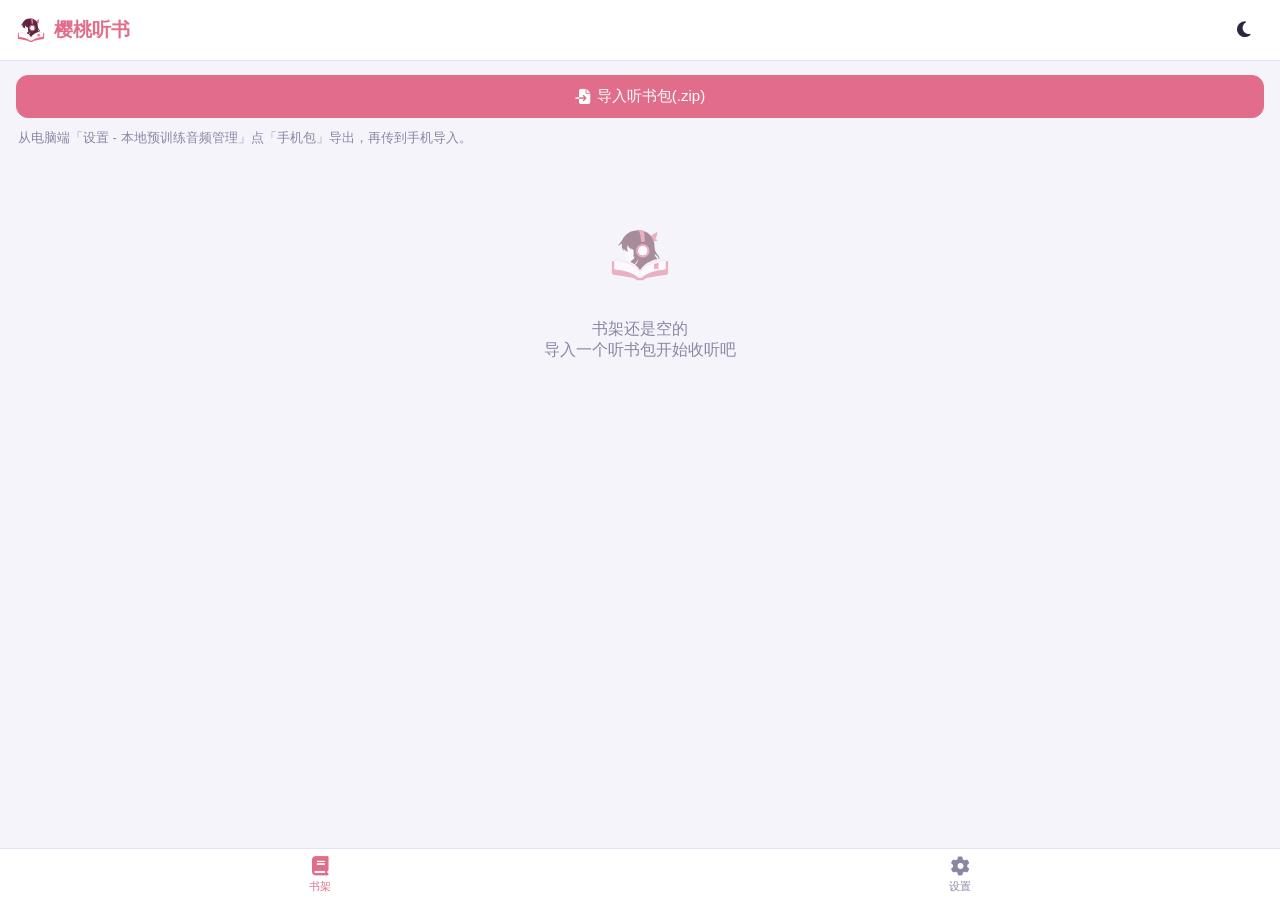
<file: mobile/index.html>
<!DOCTYPE html>
<html lang="zh-CN" data-theme="light">
<head>
  <meta charset="UTF-8">
  <meta name="viewport" content="width=device-width, initial-scale=1.0, maximum-scale=1.0, user-scalable=no, viewport-fit=cover">
  <meta name="theme-color" content="#e26d8a">
  <title>樱桃听书</title>
  <link rel="icon" type="image/svg+xml" href="favicon.svg">
  <link rel="manifest" href="manifest.webmanifest">
  <link rel="stylesheet" href="vendor/fa/css/all.min.css">
  <link rel="stylesheet" href="css/style.css">
</head>
<body>

<!-- 樱桃听书 LOGO（颜色由 --logo-c1/c3/c5 控制，随主题变色） -->
<svg width="0" height="0" style="position:absolute" aria-hidden="true">
  <symbol id="cherry-logo" viewBox="0 0 1254 1254">
    <polygon style="fill:#fff" points="363.51 550.59 346.84 581.7 331.76 599.16 325.02 604.32 354.78 668.6 386.52 714.23 412.31 736.45 442.86 734.46 493.3 720.46 532.93 694.79 540.87 557.9 485.71 467.56 408.08 422.99 346.18 416.55 371.57 495.21 363.51 550.59"/>
    <polygon style="fill:#fff" points="120.58 746.73 137.51 744.95 224.24 736.45 432.94 797.68 533.72 857.43 627 961.69 738.59 841.73 916.35 770.31 1083.79 727.72 1116.49 744.95 1133.42 746.73 1159.18 811.18 1149.66 935.31 810.81 1031.78 682.12 1082.57 639.88 1103.2 565.6 1084.95 289.04 961.55 120.58 935.31 89.86 845.07 120.58 746.73"/>
    <path style="fill:var(--logo-c1,#8770e2)" d="M895.85,357.43c5.65,1.23,15.55,2.47,26.06,1.25,12.76-1.49,25.66-11.11,58.99-9.26,0,0-10.85-23.01-56.87-41.53,43.91-42.32,44.7-126.31,38.62-148-14.02,27.51-55.02,50.26-64.81,55.55s-41.13,15.47-51.53,43.24v.02c21.74,28.66,38.55,61.84,49.53,98.72,0,0,0,0,.01,0Z"/>
    <path style="fill:var(--logo-c3,#353460)" d="M973.72,619.98c-78.87-80.38-55.19-164.24-68.04-220.85-.46-2.05-.92-4.1-1.3-6.16-28.05-151.16-147.46-251.1-306.15-251.1s-238.99,78.56-271.26,117.18c-32.27,38.62-77.77,123.27-99.99,147.6-22.22,24.34-35.64,29.16-35.64,29.16,20.3,3.55,49.13-3.16,84.58-34.5-16.53,99.99,14.68,134.64,43.51,146.81,0,0-15.08-23.28-13.75-58.46,19.31,52.11,64.28,69.04,88.08,71.95-21.69-24.6-20.5-100.65-6.22-131.07,18.25,54.76,62.69,87.29,85.7,92.32,0,0-19.05-15.08-24.6-33.86,0,0,28.83,30.95,51.05,40.21,7.14,77.24,2.84,110.24-12.23,135.76,0,0,7.47.07,27.91-24.34,1.98,38.29-10.78,66.73-10.78,66.73l-39.84,22.81s-1.42,11.75-23.77,34.11c26.97,11.97,52.49,27.2,75.97,44.48,17.1-11.52,35.37-34.81,43.95-48.44,13.76-21.82,21.69-33.06,34.12-71.29,0,0-2.38,54.09-26.45,89.54-14.82,21.82-28.72,34.61-37.23,41.22,39.63,31.71,72.6,68.97,95.66,105.31,108.78-171.94,317.49-214.79,344.47-219.29-33.59-21.69-59.52-74.07-62.43-106.6,15.61,23.81,38.36,32.01,53.7,49.2,15.34,17.19,27.51,34.52,29.1,54.62,8.2-2.38,16.4-1.85,16.4-1.85,0,0,7.61-38.27-34.52-81.21Z"/>
    <path style="fill:var(--logo-c1,#8770e2)" d="M590.26,129.94s68.05,3.77,103.36,13.29c15.47,34.72,25.92,75.65,27.11,221.93h-73.4s2.91-164.53-57.07-235.22Z"/>
    <circle style="fill:#fff" cx="682.12" cy="544.75" r="97.19"/>
    <path style="fill:var(--logo-c1,#8770e2)" d="M682.12,412.64c-72.96,0-132.11,59.15-132.11,132.11s59.15,132.11,132.11,132.11,132.11-59.15,132.11-132.11-59.15-132.11-132.11-132.11ZM682.12,641.94c-53.68,0-97.19-43.51-97.19-97.19s43.51-97.19,97.19-97.19,97.19,43.51,97.19,97.19-43.51,97.19-97.19,97.19Z"/>
    <polygon style="fill:var(--logo-c1,#8770e2)" points="901.9 801.49 989.79 776.49 989.79 913.64 945.85 884.55 901.9 913.64 901.9 801.49"/>
    <path style="fill:var(--logo-c5,#ece6f7)" d="M1105.19,709.04c-356.84,13.23-478.19,239.92-478.19,239.92,0,0-121.35-226.69-478.19-239.92-8.73,0-11.31,12.7-11.31,23.41v12.5s412.72,30.75,489.49,260.88c76.78-230.13,489.49-260.88,489.49-260.88v-12.5c0-10.71-2.58-23.41-11.31-23.41Z"/>
    <path style="fill:var(--logo-c1,#8770e2)" d="M1177.07,971.04v-192.57c0-36.24-25.13-31.74-25.13-31.74h-18.52s-.6,81.93-.6,121.08,2.38,47.02-35.18,49.66c-282.51,21.69-396.19,120.98-419.33,142.91-20.24,19.18-51.32,16.73-51.32,16.73,0,0-31.08,2.45-51.32-16.73-23.14-21.93-136.82-121.22-419.33-142.91-37.56-2.65-35.18-10.51-35.18-49.66s-.6-121.08-.6-121.08h-18.52s-25.13-4.5-25.13,31.74v192.57s-5.29,42.46,55.02,45.63c47.87,2.52,241.58,30.85,343.68,57.6,29.23,7.66,54.57,13.59,75.85,36.5,6.63,7.14,18.98,12.04,28.17,12.7,18.38,1.32,47.35,0,47.35,0,0,0,28.96,1.32,47.35,0,9.19-.66,21.54-5.56,28.17-12.7,21.28-22.91,46.62-28.84,75.85-36.5,102.09-26.75,295.81-55.08,343.68-57.6,60.31-3.17,55.02-45.63,55.02-45.63Z"/>
  </symbol>
</svg>

<!-- 顶栏 -->
<header class="topbar">
  <div class="brand"><svg class="app-logo"><use href="#cherry-logo"></use></svg> 樱桃听书</div>
  <button class="icon-btn" id="btn-theme" title="明暗"><i class="fas fa-moon"></i></button>
</header>

<!-- 书架 -->
<main id="view-library" class="view">
  <div class="lib-actions">
    <label class="btn primary block"><i class="fas fa-file-import"></i> 导入听书包(.zip)
      <input type="file" id="import-input" accept=".zip,.tsp" hidden></label>
    <p class="hint">从电脑端「设置 - 本地预训练音频管理」点「手机包」导出，再传到手机导入。</p>
  </div>
  <div id="book-list" class="book-list"></div>
</main>

<!-- 阅读器（左右翻页） -->
<main id="view-reader" class="view reader-view hidden">
  <div class="reader-head">
    <button class="icon-btn" id="btn-back"><i class="fas fa-chevron-left"></i></button>
    <div class="reader-title" id="reader-title"></div>
    <button class="icon-btn" id="btn-style" title="阅读样式"><i class="fas fa-font"></i></button>
    <button class="icon-btn" id="btn-del-book" title="删除此书"><i class="fas fa-trash"></i></button>
  </div>
  <div id="page-viewport">
    <div id="pages"></div>
    <div class="page-num" id="page-num" title="拖动进度"></div>
  </div>
  <div class="scrubber" id="scrubber">
    <input type="range" id="scrub-range" min="0" max="0" value="0">
    <span class="scrub-label" id="scrub-label"></span>
  </div>
  <div class="player">
    <button class="icon-btn" id="btn-prev"><i class="fas fa-backward-step"></i></button>
    <button class="play-btn" id="btn-play"><i class="fas fa-play"></i></button>
    <button class="icon-btn" id="btn-next"><i class="fas fa-forward-step"></i></button>
    <span class="progress" id="progress"></span>
  </div>

  <!-- 阅读样式侧边栏（弹出式个性化设置） -->
  <div id="style-mask" class="style-mask hidden"></div>
  <aside id="style-panel" class="style-panel">
    <div class="sp-head"><span>阅读样式</span><button class="icon-btn" id="btn-style-close"><i class="fas fa-xmark"></i></button></div>
    <div class="sp-row"><label>字号</label><input type="range" id="font-range" min="16" max="30" step="1"><span id="font-val" class="hint"></span></div>
    <div class="sp-row"><label>行距</label><input type="range" id="lh-range" min="150" max="250" step="10"><span id="lh-val" class="hint"></span></div>
    <div class="sp-row"><label>字体</label>
      <div class="seg" id="font-family-seg">
        <button data-ff="serif" class="seg-btn">宋体</button>
        <button data-ff="sans" class="seg-btn">黑体</button>
      </div>
    </div>
  </aside>
</main>

<!-- 设置 -->
<main id="view-settings" class="view hidden">
  <div class="card">
    <h3>主题色</h3>
    <div class="theme-row" id="theme-presets"></div>
  </div>
  <div class="card">
    <h3>阅读样式</h3>
    <p class="hint">字号、行距、字体在阅读界面右上角的「<i class="fas fa-font"></i>」按钮里调整。</p>
  </div>
  <div class="card">
    <h3>关于</h3>
    <p class="hint">樱桃听书 手机版 · 仅阅读 + 播放预生成音频，不含合成与训练。</p>
  </div>
</main>

<!-- 底部导航 -->
<nav class="tabbar">
  <button class="tab active" data-view="library"><i class="fas fa-book"></i><span>书架</span></button>
  <button class="tab" data-view="settings"><i class="fas fa-gear"></i><span>设置</span></button>
</nav>

<audio id="audio" preload="auto"></audio>
<script src="vendor/jszip.min.js"></script>
<script src="js/app.js"></script>
</body>
</html>
</file>
<file: mobile/css/style.css>
:root {
  --primary: #e26d8a;
  --primary-d: #c4536f;
  --logo-c1: #e26d8a; --logo-c3: #5a2740; --logo-c5: #fbe9ef;
  --bg: #f6f4fb; --surface: #ffffff; --text: #2a2740; --muted: #8b86a3;
  --border: #e7e2f3; --serif: "Noto Serif SC", "Songti SC", serif;
  --safe-top: env(safe-area-inset-top, 0px);
  --safe-bot: env(safe-area-inset-bottom, 0px);
}
[data-theme="dark"] {
  --bg: #17151f; --surface: #211e2c; --text: #e9e6f3; --muted: #9a93b3;
  --border: #322d42; --logo-c5: #3a3550;
}
* { box-sizing: border-box; -webkit-tap-highlight-color: transparent; }
html, body { margin: 0; height: 100%; }
body {
  font-family: -apple-system, "PingFang SC", "Microsoft YaHei", sans-serif;
  background: var(--bg); color: var(--text);
  display: flex; flex-direction: column; min-height: 100vh;
  overscroll-behavior: none;
}
.hidden { display: none !important; }
.hint { color: var(--muted); font-size: 13px; line-height: 1.6; }

/* 顶栏 */
.topbar {
  position: sticky; top: 0; z-index: 10;
  padding: calc(10px + var(--safe-top)) 16px 10px;
  display: flex; align-items: center; justify-content: space-between;
  background: var(--surface); border-bottom: 1px solid var(--border);
}
.brand { display: flex; align-items: center; gap: 8px; font-weight: 700; font-size: 19px; font-family: var(--serif); color: var(--primary); }
.app-logo { width: 30px; height: 30px; }
.icon-btn { border: none; background: transparent; color: var(--text); font-size: 18px; width: 40px; height: 40px; border-radius: 50%; }
.icon-btn:active { background: var(--border); }

/* 视图 */
.view { flex: 1; overflow-y: auto; padding: 14px 16px calc(80px + var(--safe-bot)); -webkit-overflow-scrolling: touch; }

/* 按钮 */
.btn { display: inline-flex; align-items: center; justify-content: center; gap: 7px; border: 1px solid var(--border); background: var(--surface); color: var(--text); padding: 11px 16px; border-radius: 12px; font-size: 15px; cursor: pointer; }
.btn:active { transform: scale(0.98); }
.btn.primary { background: var(--primary); border-color: var(--primary); color: #fff; }
.btn.block { width: 100%; }

/* 书架 */
.lib-actions { margin-bottom: 14px; }
.lib-actions .hint { margin: 10px 2px 0; }
/* 书架：双列网格带封面（书目形式） */
.book-list { display: grid; grid-template-columns: 1fr 1fr; gap: 14px; }
.book-card { background: var(--surface); border: 1px solid var(--border); border-radius: 14px; padding: 10px; }
.book-cover { width: 100%; aspect-ratio: 3 / 4; border-radius: 8px; overflow: hidden; background: linear-gradient(135deg, var(--primary), var(--primary-d)); display: flex; align-items: center; justify-content: center; margin-bottom: 8px; }
.book-cover img { width: 100%; height: 100%; object-fit: cover; }
.book-cover .ph { color: #fff; opacity: .85; font-family: var(--serif); font-size: 15px; text-align: center; padding: 6px; }
.book-card h4 { margin: 2px 0 3px; font-size: 14.5px; font-family: var(--serif); line-height: 1.3; }
.book-card .meta { font-size: 11.5px; color: var(--muted); }
/* 章节列表行（在某本书内部时用列表形态） */
.book-list.chapters { display: flex; flex-direction: column; gap: 10px; }
.book-list.chapters .book-card { padding: 14px 16px; }
.book-list.chapters .book-cover { display: none; }

/* 阅读样式侧边栏 */
.style-mask { position: fixed; inset: 0; background: rgba(0,0,0,.35); z-index: 40; }
.style-panel { position: fixed; top: 0; right: 0; bottom: 0; width: 78%; max-width: 320px; z-index: 41; background: var(--surface); border-left: 1px solid var(--border); box-shadow: -6px 0 24px rgba(0,0,0,.18); transform: translateX(100%); transition: transform .25s ease; padding: calc(12px + var(--safe-top)) 16px 16px; display: flex; flex-direction: column; gap: 18px; }
.style-panel.open { transform: translateX(0); }
.sp-head { display: flex; align-items: center; justify-content: space-between; font-weight: 700; font-family: var(--serif); font-size: 17px; }
.sp-row { display: flex; flex-direction: column; gap: 8px; }
.sp-row > label { font-size: 13px; color: var(--muted); }
.empty { grid-column: 1 / -1; text-align: center; color: var(--muted); padding: 60px 20px; }
.empty .app-logo { width: 64px; height: 64px; opacity: .5; margin-bottom: 12px; }
.sub-head { display: flex; align-items: center; gap: 6px; margin-bottom: 12px; font-weight: 600; font-family: var(--serif); font-size: 16px; }
.sub-head .icon-btn { width: 34px; height: 34px; font-size: 16px; }

/* 阅读器（左右翻页） */
.reader-view { padding: 0 0 calc(58px + var(--safe-bot)); overflow: hidden; display: flex; flex-direction: column; }
.reader-head { display: flex; align-items: center; gap: 6px; padding: 8px 10px; }
.reader-title { flex: 1; text-align: center; font-weight: 600; font-family: var(--serif); font-size: 15px; white-space: nowrap; overflow: hidden; text-overflow: ellipsis; }
/* 关键：viewport 不留左右内边距，避免内边距框露出相邻列；列宽=整屏宽，
   文字的左右边距改放在段落上，这样每页正好一列、无串列。 */
#page-viewport { flex: 1; min-height: 0; position: relative; overflow: hidden; padding: 6px 0; }
#pages {
  height: 100%; column-gap: 0; column-fill: auto;
  font-size: var(--reader-font, 19px); line-height: var(--reader-lh, 2);
  font-family: var(--reader-ff, var(--serif)); color: var(--text);
  transition: transform .25s ease; will-change: transform;
}
.para { margin: 0 22px .35em; text-indent: 2em; text-align: justify; }
.sentence { border-radius: 5px; transition: background .15s, color .15s; }
.sentence.active { background: color-mix(in srgb, var(--primary) 20%, transparent); color: var(--primary-d); }
.page-num { position: absolute; bottom: 2px; right: 20px; font-size: 11px; color: var(--muted); }

/* 阅读时隐藏底部导航，腾出空间多显示文字 */
body.reading .tabbar { display: none; }
body.reading .reader-view { padding-bottom: var(--safe-bot); }

/* 进度拖拽条（浮层；点页码展开，使用后收起，不挤压正文） */
.scrubber {
  position: fixed; left: 0; right: 0; bottom: calc(74px + var(--safe-bot)); z-index: 30;
  background: var(--surface); border-top: 1px solid var(--border); box-shadow: 0 -4px 16px rgba(0,0,0,.08);
  display: flex; align-items: center; gap: 10px;
  max-height: 0; overflow: hidden; padding: 0 16px;
  transition: max-height .22s ease, padding .22s ease;
}
.scrubber.open { max-height: 60px; padding: 10px 16px; }
.scrubber input[type=range] { flex: 1; accent-color: var(--primary); }
.scrubber .scrub-label { font-size: 12px; color: var(--muted); min-width: 52px; text-align: right; }
.page-num { cursor: pointer; }

/* 播放条（阅读器内，随流布局） */
.player {
  display: flex; align-items: center; justify-content: center; gap: 18px;
  padding: 10px 16px; background: var(--surface); border-top: 1px solid var(--border); position: relative;
}
.play-btn { width: 54px; height: 54px; border-radius: 50%; border: none; background: var(--primary); color: #fff; font-size: 20px; }
.play-btn:active { transform: scale(0.96); }
.progress { position: absolute; right: 16px; font-size: 12px; color: var(--muted); }

/* 设置 */
.card { background: var(--surface); border: 1px solid var(--border); border-radius: 14px; padding: 16px; margin-bottom: 12px; }
.card h3 { margin: 0 0 12px; font-size: 15px; }
.theme-row { display: flex; gap: 12px; flex-wrap: wrap; }
.swatch { width: 34px; height: 34px; border-radius: 50%; border: 2px solid transparent; cursor: pointer; }
.swatch.sel { border-color: var(--text); box-shadow: 0 0 0 2px var(--surface) inset; }
#font-range, #lh-range { width: 100%; accent-color: var(--primary); }
.seg { display: flex; gap: 8px; }
.seg-btn { flex: 1; padding: 10px; border: 1px solid var(--border); background: var(--bg); color: var(--text); border-radius: 10px; font-size: 15px; }
.seg-btn.sel { background: var(--primary); border-color: var(--primary); color: #fff; }

/* 底部导航 */
.tabbar {
  position: fixed; left: 0; right: 0; bottom: 0; z-index: 10;
  display: flex; background: var(--surface); border-top: 1px solid var(--border);
  padding-bottom: var(--safe-bot);
}
.tab { flex: 1; border: none; background: transparent; color: var(--muted); padding: 8px 0 6px; display: flex; flex-direction: column; align-items: center; gap: 3px; font-size: 11px; }
.tab i { font-size: 19px; }
.tab.active { color: var(--primary); }
</file>
